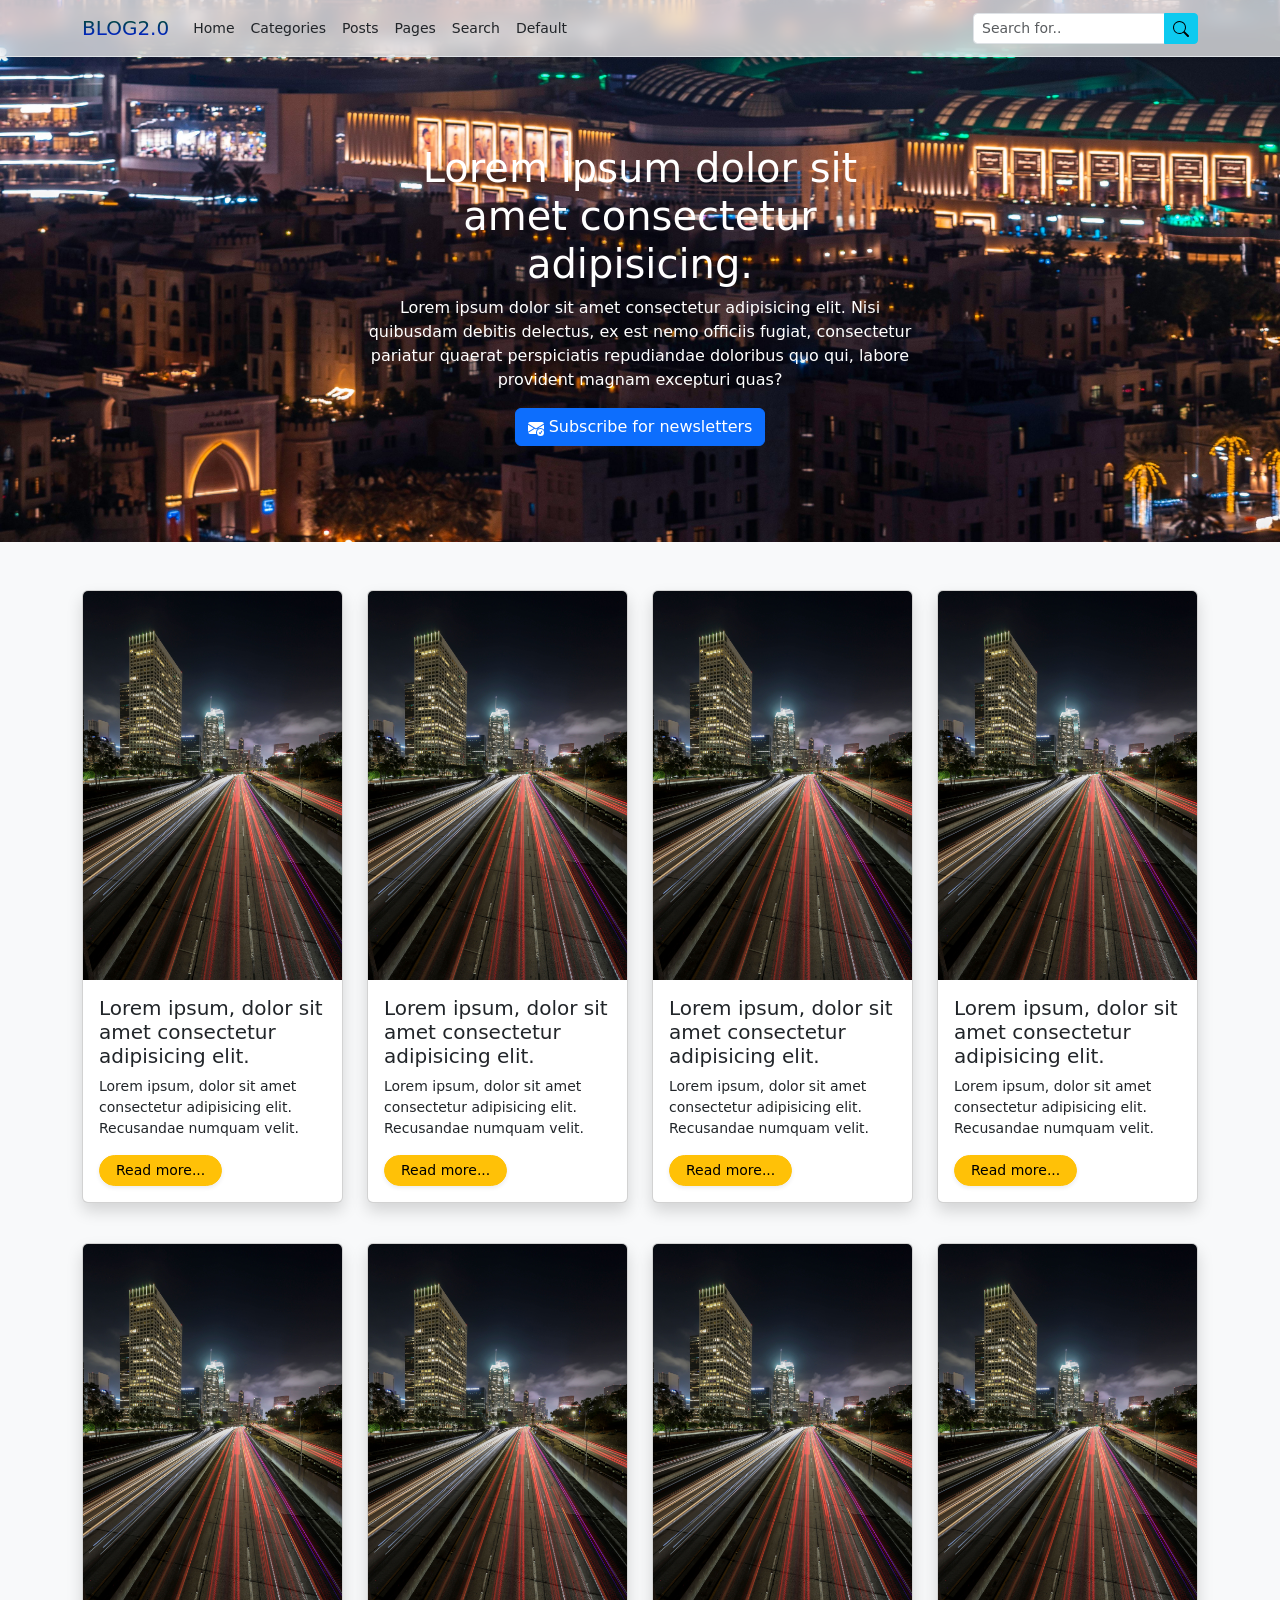
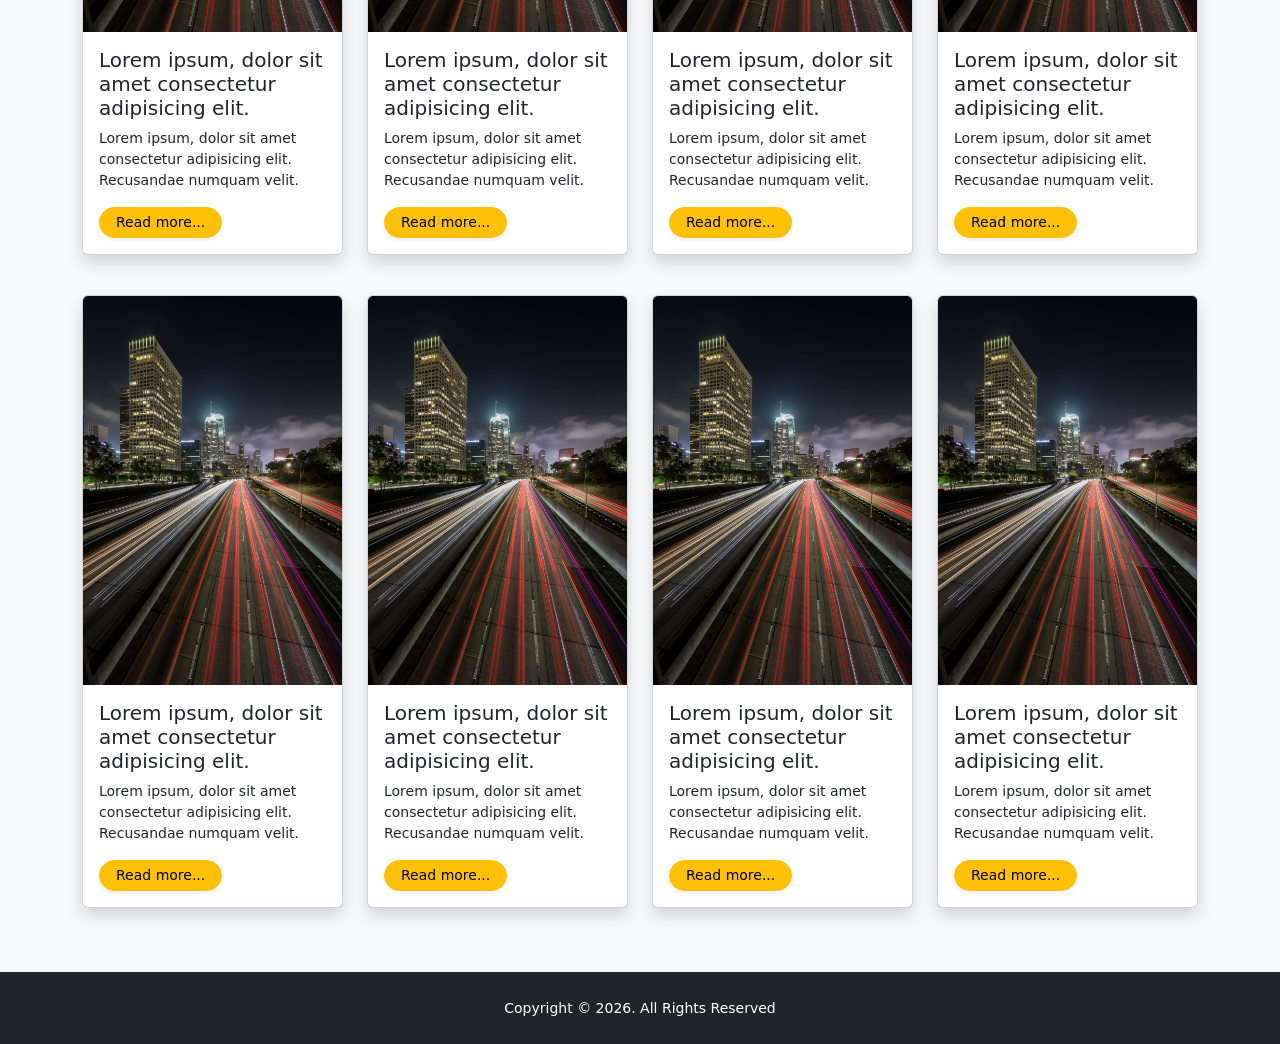
<file: index.html>
<!DOCTYPE html>
<html lang="en">
<head>
    <meta charset="UTF-8">
    <meta name="viewport" content="width=device-width, initial-scale=1.0">
    <title>Home Template</title>
<script src="https://cdn.jsdelivr.net/npm/bootstrap@5.3.8/dist/js/bootstrap.bundle.min.js"></script>
<link rel="stylesheet" href="https://cdn.jsdelivr.net/npm/bootstrap@5.3.8/dist/css/bootstrap.min.css">
<link rel="stylesheet" href="style.css">

</head>
<body class="bg-light">
   <!-- navbar -->
    <nav class="navbar navbar-expand-lg bg-white 
    small border-bottom shadow-sm fixed-top custom-nav" style="--bs-bg-opacity: .7;">
    <div class="container">
    <a href="index.html" class="navbar-brand">
    <span class="brand-style brand-gradient">
    BLOG2.0
    </span>
    </a>
    <button
    type="button"
    class="navbar-toggler"
    data-bs-toggle="collapse"
    data-bs-target="#blog-navbar"
    aria-controls="blog-navbar"
    aria-expanded="false"
    aria-label="toggle navigation">
    <span class="navbar-toggler-icon"></span>
    </button>
    <div class="collapse navbar-collapse" id="blog-navbar">
     <ul class="navbar-nav me-auto mb-2 mb-lg-0">
    <li class="nav-item">
    <a href="index.html" class="nav-link text-dark">Home</a>
    </li>
    <li class="nav-item">
    <a href="Default.html" class="nav-link text-dark">Categories</a>
    </li>
    <li class="nav-item">
    <a href="Posts.html" class="nav-link text-dark">Posts</a>
    </li>
    <li class="nav-item">
    <a href="Page.html" class="nav-link text-dark">Pages</a>
    </li>
    <li class="nav-item">
    <a href="Search.html" class="nav-link text-dark">Search</a>
    </li>
    <li class="nav-item">
    <a href="Default.html" class="nav-link text-dark">Default</a>
    </li>
     </ul>
     <form class="d-flex" role="search">
        <div class="input-group">
        <input type="search" class="form-control form-control-sm" placeholder="Search for..">
        <button type="submit" class="btn btn-sm btn-info">
            <svg xmlns="http://www.w3.org/2000/svg" width="16" height="16" fill="currentColor" class="bi bi-search" viewBox="0 0 16 16">
            <path d="M11.742 10.344a6.5 6.5 0 1 0-1.397 1.398h-.001q.044.06.098.115l3.85 3.85a1 1 0 0 0 1.415-1.414l-3.85-3.85a1 1 0 0 0-.115-.1zM12 6.5a5.5 5.5 0 1 1-11 0 5.5 5.5 0 0 1 11 0"/>
            </svg>
            </button>
        </div>
     </form>
    </div>
    </div>
    </nav>
   <!-- navbar -->

   <!-- Banner -->
    <section class="banner-holder pt-5">
    <div class="container">
    <div class="row justify-content-center">
    <div class="col-md-6">
    <div class="banner-content text-center text-white mt-5 mb-5 pt-5 pb-5">
    <h1>Lorem ipsum dolor sit amet consectetur adipisicing.</h1>
    <p>Lorem ipsum dolor sit amet consectetur adipisicing elit. Nisi quibusdam debitis delectus, ex est nemo officiis fugiat, consectetur pariatur quaerat perspiciatis repudiandae doloribus quo qui, labore provident magnam excepturi quas?</p>
    <a href="#" class="btn btn-primary" 
    data-bs-toggle="modal" data-bs-target="#subscribe-modal">
    <svg xmlns="http://www.w3.org/2000/svg" width="16" height="16" fill="currentColor" class="bi bi-envelope-check-fill" viewBox="0 0 16 16">
  <path d="M.05 3.555A2 2 0 0 1 2 2h12a2 2 0 0 1 1.95 1.555L8 8.414zM0 4.697v7.104l5.803-3.558zM6.761 8.83l-6.57 4.026A2 2 0 0 0 2 14h6.256A4.5 4.5 0 0 1 8 12.5a4.49 4.49 0 0 1 1.606-3.446l-.367-.225L8 9.586zM16 4.697v4.974A4.5 4.5 0 0 0 12.5 8a4.5 4.5 0 0 0-1.965.45l-.338-.207z"/>
  <path d="M16 12.5a3.5 3.5 0 1 1-7 0 3.5 3.5 0 0 1 7 0m-1.993-1.679a.5.5 0 0 0-.686.172l-1.17 1.95-.547-.547a.5.5 0 0 0-.708.708l.774.773a.75.75 0 0 0 1.174-.144l1.335-2.226a.5.5 0 0 0-.172-.686"/>
    </svg>
    Subscribe for newsletters
    </a>
    </div>
    </div>
    </div>
    </div>
    </section>
   <!-- Banner -->

        <!-- Home Post -->
    <section class="home-posts py-5">
        <div class="container">
        <div class="row g-4">
        <div class="col-md-3">
        <div class="card shadow sm mb-3">
        <img src="IMG/post-image.jpg" alt="" class="card-img-top">
        <div class="card-body">
        <h3 class="fs-5">
        Lorem ipsum, dolor sit amet consectetur adipisicing elit.
        </h3>
<p class="small fw-light">Lorem ipsum, dolor sit amet 
    consectetur adipisicing elit. Recusandae numquam velit.</p>
        <a href="#" class="btn btn-sm btn-warning rounded-pill shadow-sm px-3">
        Read more...
        </a>
        </div>
        </div>
        </div>
         <div class="col-md-3">
        <div class="card shadow sm mb-3">
        <img src="IMG/post-image.jpg" alt="" class="card-img-top">
        <div class="card-body">
        <h3 class="fs-5">
        Lorem ipsum, dolor sit amet consectetur adipisicing elit.
        </h3>
<p class="small fw-light">Lorem ipsum, dolor sit amet 
    consectetur adipisicing elit. Recusandae numquam velit.</p>
        <a href="#" class="btn btn-sm btn-warning rounded-pill shadow-sm px-3">
        Read more...
        </a>
        </div>
        </div>
        </div>

         <div class="col-md-3">
        <div class="card shadow sm mb-3">
        <img src="IMG/post-image.jpg" alt="" class="card-img-top">
        <div class="card-body">
        <h3 class="fs-5">
        Lorem ipsum, dolor sit amet consectetur adipisicing elit.
        </h3>
<p class="small fw-light">Lorem ipsum, dolor sit amet 
    consectetur adipisicing elit. Recusandae numquam velit.</p>
        <a href="#" class="btn btn-sm btn-warning rounded-pill shadow-sm px-3">
        Read more...
        </a>
        </div>
        </div>
        </div>

         <div class="col-md-3">
        <div class="card shadow sm mb-3">
        <img src="IMG/post-image.jpg" alt="" class="card-img-top">
        <div class="card-body">
        <h3 class="fs-5">
        Lorem ipsum, dolor sit amet consectetur adipisicing elit.
        </h3>
<p class="small fw-light">Lorem ipsum, dolor sit amet 
    consectetur adipisicing elit. Recusandae numquam velit.</p>
        <a href="#" class="btn btn-sm btn-warning rounded-pill shadow-sm px-3">
        Read more...
        </a>
        </div>
        </div>
        </div>

         <div class="col-md-3">
        <div class="card shadow sm mb-3">
        <img src="IMG/post-image.jpg" alt="" class="card-img-top">
        <div class="card-body">
        <h3 class="fs-5">
        Lorem ipsum, dolor sit amet consectetur adipisicing elit.
        </h3>
<p class="small fw-light">Lorem ipsum, dolor sit amet 
    consectetur adipisicing elit. Recusandae numquam velit.</p>
        <a href="#" class="btn btn-sm btn-warning rounded-pill shadow-sm px-3">
        Read more...
        </a>
        </div>
        </div>
        </div>

         <div class="col-md-3">
        <div class="card shadow sm mb-3">
        <img src="IMG/post-image.jpg" alt="" class="card-img-top">
        <div class="card-body">
        <h3 class="fs-5">
        Lorem ipsum, dolor sit amet consectetur adipisicing elit.
        </h3>
<p class="small fw-light">Lorem ipsum, dolor sit amet 
    consectetur adipisicing elit. Recusandae numquam velit.</p>
        <a href="#" class="btn btn-sm btn-warning rounded-pill shadow-sm px-3">
        Read more...
        </a>
        </div>
        </div>
        </div>

         <div class="col-md-3">
        <div class="card shadow sm mb-3">
        <img src="IMG/post-image.jpg" alt="" class="card-img-top">
        <div class="card-body">
        <h3 class="fs-5">
        Lorem ipsum, dolor sit amet consectetur adipisicing elit.
        </h3>
<p class="small fw-light">Lorem ipsum, dolor sit amet 
    consectetur adipisicing elit. Recusandae numquam velit.</p>
        <a href="#" class="btn btn-sm btn-warning rounded-pill shadow-sm px-3">
        Read more...
        </a>
        </div>
        </div>
        </div>

         <div class="col-md-3">
        <div class="card shadow sm mb-3">
        <img src="IMG/post-image.jpg" alt="" class="card-img-top">
        <div class="card-body">
        <h3 class="fs-5">
        Lorem ipsum, dolor sit amet consectetur adipisicing elit.
        </h3>
<p class="small fw-light">Lorem ipsum, dolor sit amet 
    consectetur adipisicing elit. Recusandae numquam velit.</p>
        <a href="#" class="btn btn-sm btn-warning rounded-pill shadow-sm px-3">
        Read more...
        </a>
        </div>
        </div>
        </div>

 <div class="col-md-3">
        <div class="card shadow sm mb-3">
        <img src="IMG/post-image.jpg" alt="" class="card-img-top">
        <div class="card-body">
        <h3 class="fs-5">
        Lorem ipsum, dolor sit amet consectetur adipisicing elit.
        </h3>
<p class="small fw-light">Lorem ipsum, dolor sit amet 
    consectetur adipisicing elit. Recusandae numquam velit.</p>
        <a href="#" class="btn btn-sm btn-warning rounded-pill shadow-sm px-3">
        Read more...
        </a>
        </div>
        </div>
        </div>

         <div class="col-md-3">
        <div class="card shadow sm mb-3">
        <img src="IMG/post-image.jpg" alt="" class="card-img-top">
        <div class="card-body">
        <h3 class="fs-5">
        Lorem ipsum, dolor sit amet consectetur adipisicing elit.
        </h3>
<p class="small fw-light">Lorem ipsum, dolor sit amet 
    consectetur adipisicing elit. Recusandae numquam velit.</p>
        <a href="#" class="btn btn-sm btn-warning rounded-pill shadow-sm px-3">
        Read more...
        </a>
        </div>
        </div>
        </div>

         <div class="col-md-3">
        <div class="card shadow sm mb-3">
        <img src="IMG/post-image.jpg" alt="" class="card-img-top">
        <div class="card-body">
        <h3 class="fs-5">
        Lorem ipsum, dolor sit amet consectetur adipisicing elit.
        </h3>
<p class="small fw-light">Lorem ipsum, dolor sit amet 
    consectetur adipisicing elit. Recusandae numquam velit.</p>
        <a href="#" class="btn btn-sm btn-warning rounded-pill shadow-sm px-3">
        Read more...
        </a>
        </div>
        </div>
        </div>

         <div class="col-md-3">
        <div class="card shadow sm mb-3">
        <img src="IMG/post-image.jpg" alt="" class="card-img-top">
        <div class="card-body">
        <h3 class="fs-5">
        Lorem ipsum, dolor sit amet consectetur adipisicing elit.
        </h3>
<p class="small fw-light">Lorem ipsum, dolor sit amet 
    consectetur adipisicing elit. Recusandae numquam velit.</p>
        <a href="#" class="btn btn-sm btn-warning rounded-pill shadow-sm px-3">
        Read more...
        </a>
        </div>
        </div>
        </div>

        </div>
        </div>
    </section>
        <!-- Home Post -->

    <!-- Blog Footer -->
    <footer class="main-footer text-bg-dark p-4 text-center">
    <p class="m-0"><small>Copyright &copy; 2026. All Rights Reserved</small></p>
    </footer>
    <!-- Blog Footer -->

   <!-- Subscribe  Modal-->
    <div class="modal fade" id="subscribe-modal" 
    data-bs-backdrop="static" 
    data-bs-keyboard="false" tabindex="-1" aria-hidden="true">
    <div class="modal-dialog modal-dialog-centered">
    <div class="modal-content">
    <div class="modal-header text-bg-primary">
    <h5 class="modal-title">Subscribe for newsletters</h5>
    <button class="btn-close btn-close-white"
    type="button"
    data-bs-dismiss="modal"
    aria-label="Close"></button>
    </div>
    <div class="modal-body">
    <form>
    <div class="row gx-2">
    <div class="col-md-6">
    <div class="mb-2">
    <input type="text" class="form-control form-control-sm" placeholder="First Name" required>
    </div>
    </div>

    <div class="col-md-6">
    <div class="mb-2">
    <input type="text" class="form-control form-control-sm" placeholder="Last Name" required>
    </div>
    </div>

    <div class="col-md-12">
    <div class="mb-2">
    <input type="email" class="form-control form-control-sm" placeholder="your email" required>
    </div>
    </div>

    <div class="col-md-12">
    <div class="d-grid">
    <button
    type="submit"
    class="btn btn-success btn-sm">
    <svg xmlns="http://www.w3.org/2000/svg" width="16" height="16" fill="currentColor" class="bi bi-envelope-check-fill" viewBox="0 0 16 16">
  <path d="M.05 3.555A2 2 0 0 1 2 2h12a2 2 0 0 1 1.95 1.555L8 8.414zM0 4.697v7.104l5.803-3.558zM6.761 8.83l-6.57 4.026A2 2 0 0 0 2 14h6.256A4.5 4.5 0 0 1 8 12.5a4.49 4.49 0 0 1 1.606-3.446l-.367-.225L8 9.586zM16 4.697v4.974A4.5 4.5 0 0 0 12.5 8a4.5 4.5 0 0 0-1.965.45l-.338-.207z"/>
  <path d="M16 12.5a3.5 3.5 0 1 1-7 0 3.5 3.5 0 0 1 7 0m-1.993-1.679a.5.5 0 0 0-.686.172l-1.17 1.95-.547-.547a.5.5 0 0 0-.708.708l.774.773a.75.75 0 0 0 1.174-.144l1.335-2.226a.5.5 0 0 0-.172-.686"/>
    </svg>
    Subscribe
    </button>
    </div>
    </div>

    </div>
    </form>
    </div>
    </div>
    </div>
    </div>
   <!-- Subscribe  Modal-->
</body>
</html>
</file>
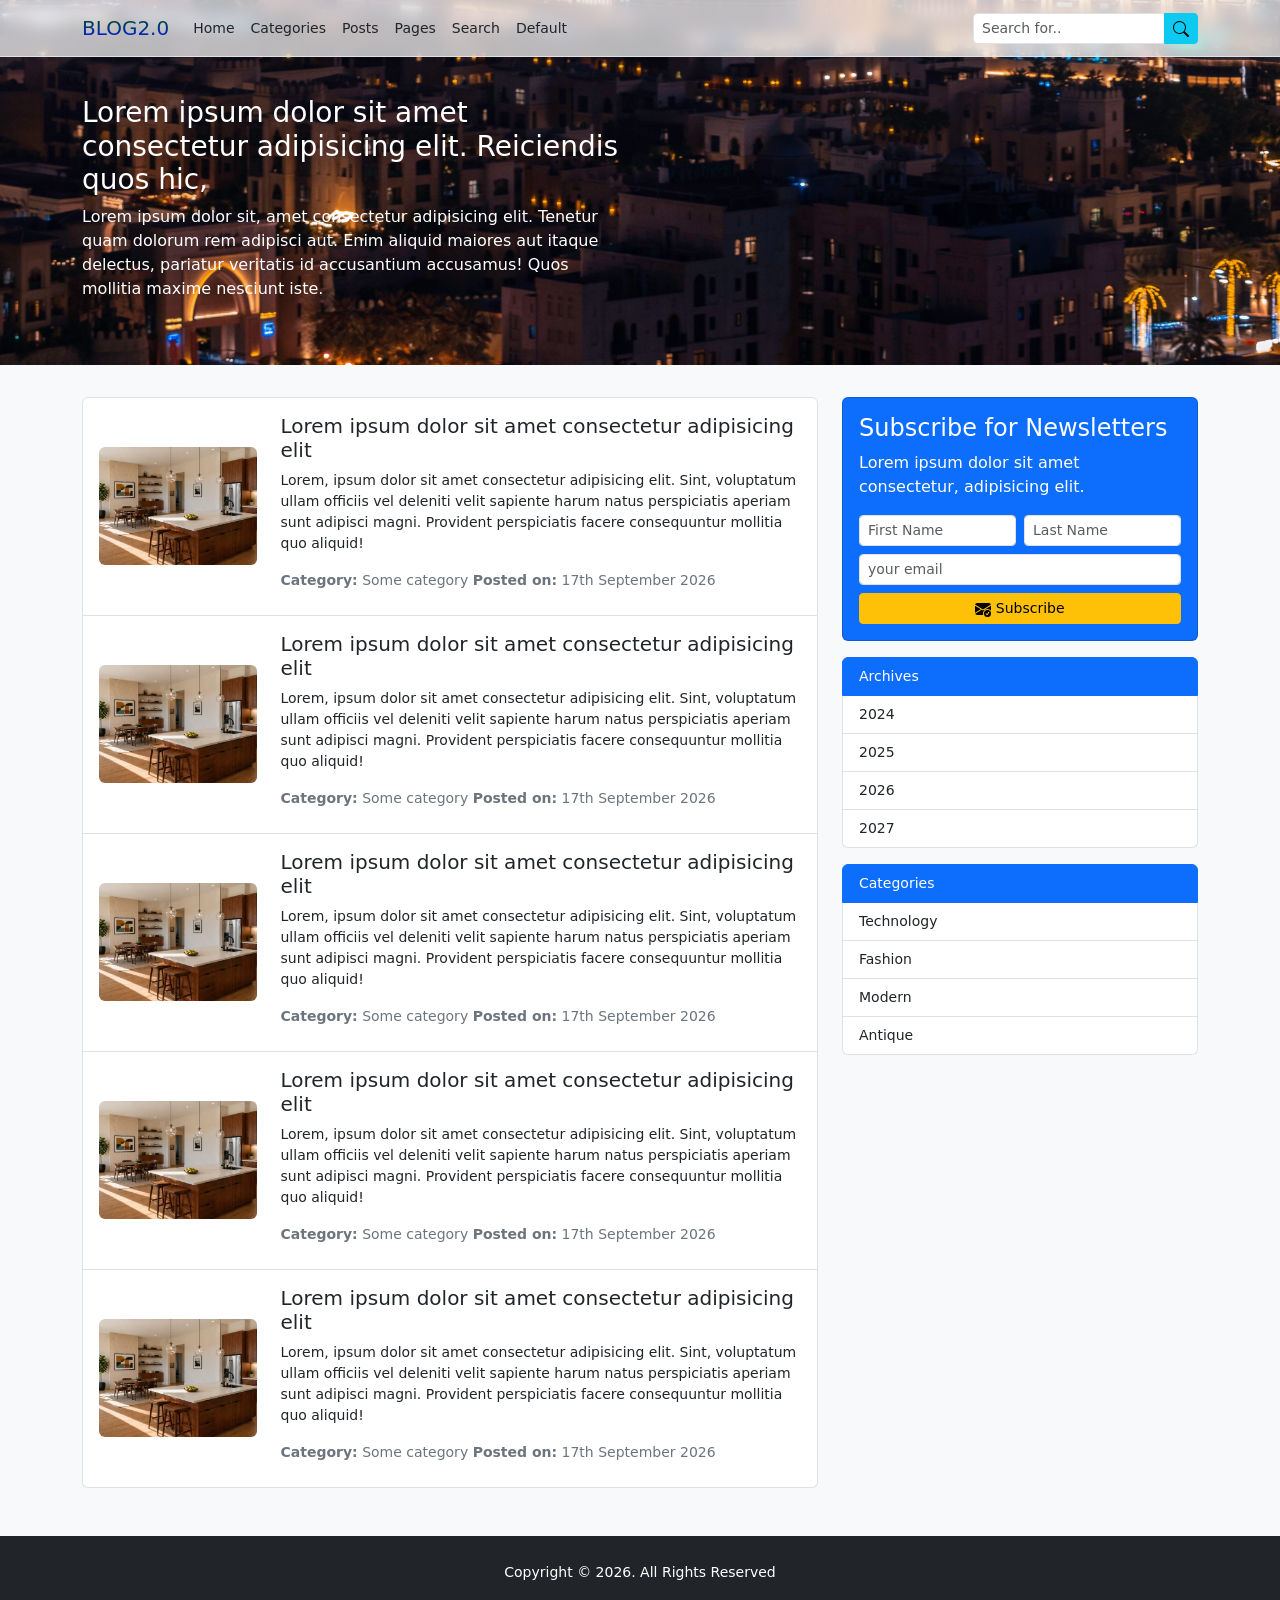
<file: Default.html>
<!DOCTYPE html>
<html lang="en">
<head>
    <meta charset="UTF-8">
    <meta name="viewport" content="width=device-width, initial-scale=1.0">
    <title>Home Template</title>
<script src="https://cdn.jsdelivr.net/npm/bootstrap@5.3.8/dist/js/bootstrap.bundle.min.js"></script>
<link rel="stylesheet" href="https://cdn.jsdelivr.net/npm/bootstrap@5.3.8/dist/css/bootstrap.min.css">
<link rel="stylesheet" href="style.css">

</head>
<body class="bg-light">
   <!-- navbar -->
    <nav class="navbar navbar-expand-lg bg-white 
    small border-bottom shadow-sm fixed-top custom-nav" style="--bs-bg-opacity: .7;">
    <div class="container">
    <a href="index.html" class="navbar-brand">
    <span class="brand-style brand-gradient">
    BLOG2.0
    </span>
    </a>
    <button
    type="button"
    class="navbar-toggler"
    data-bs-toggle="collapse"
    data-bs-target="#blog-navbar"
    aria-controls="blog-navbar"
    aria-expanded="false"
    aria-label="toggle navigation">
    <span class="navbar-toggler-icon"></span>
    </button>
    <div class="collapse navbar-collapse" id="blog-navbar">
     <ul class="navbar-nav me-auto mb-2 mb-lg-0">
    <li class="nav-item">
    <a href="index.html" class="nav-link text-dark">Home</a>
    </li>
    <li class="nav-item">
    <a href="Default.html" class="nav-link text-dark">Categories</a>
    </li>
    <li class="nav-item">
    <a href="Posts.html" class="nav-link text-dark">Posts</a>
    </li>
    <li class="nav-item">
    <a href="Page.html" class="nav-link text-dark">Pages</a>
    </li>
    <li class="nav-item">
    <a href="Search.html" class="nav-link text-dark">Search</a>
    </li>
    <li class="nav-item">
    <a href="Default.html" class="nav-link text-dark">Default</a>
    </li>
     </ul>
     <form class="d-flex" role="search">
        <div class="input-group">
        <input type="search" class="form-control form-control-sm" placeholder="Search for..">
        <button type="submit" class="btn btn-sm btn-info">
            <svg xmlns="http://www.w3.org/2000/svg" width="16" height="16" fill="currentColor" class="bi bi-search" viewBox="0 0 16 16">
            <path d="M11.742 10.344a6.5 6.5 0 1 0-1.397 1.398h-.001q.044.06.098.115l3.85 3.85a1 1 0 0 0 1.415-1.414l-3.85-3.85a1 1 0 0 0-.115-.1zM12 6.5a5.5 5.5 0 1 1-11 0 5.5 5.5 0 0 1 11 0"/>
            </svg>
            </button>
        </div>
     </form>
    </div>
    </div>
    </nav>
   <!-- navbar -->

  <!-- Page Header -->
    <header class="main-page-header py-5 mb-3">
    <div class="container">
    <div class="row">
    <div class="col-md-6">
    <div class="page-header-holder mt-5 text-white">
    <h1 class="fs-3">Lorem ipsum dolor sit amet consectetur adipisicing elit. Reiciendis quos hic,</h1>
    <p>Lorem ipsum dolor sit, amet consectetur adipisicing elit. Tenetur quam dolorum rem adipisci aut. Enim aliquid maiores aut itaque delectus, pariatur veritatis id accusantium accusamus! Quos mollitia maxime nesciunt iste.</p>
    </div>
    </div>
    </div>
    </div>
    </header>
   <!-- Page Header -->

   <!-- Post Loop -->
    <section class="post-loop py-3 mb-3">
    <div class="container">
    <div class="row">
    <div class="col-md-8">
    <div class="list-group mb-3">
    <a href="#" class="list-group-item list-group-item-action text-dark">
    <article class="row align-items-center">
    <div class="col-md-3">
    <img src="IMG/mid-century-sheet.webp" alt="" class="img-fluid rounded">
    </div>
    <div class="col-md-9">
    <h3 class="fs-5 mt-2">Lorem ipsum dolor sit amet consectetur adipisicing elit</h3>
    <p class="fw-light small">Lorem, ipsum dolor sit amet consectetur adipisicing elit. Sint, voluptatum ullam officiis vel deleniti velit sapiente harum natus perspiciatis aperiam sunt adipisci magni. Provident perspiciatis facere consequuntur mollitia quo aliquid!</p>
    <p class="text-secondary small">
    <strong>Category:</strong> Some category
    <strong>Posted on:</strong> 17th September 2026
    </p>
    </div>
    </article>
    </a>

    <a href="#" class="list-group-item list-group-item-action text-dark">
    <article class="row align-items-center">
    <div class="col-md-3">
    <img src="IMG/mid-century-sheet.webp" alt="" class="img-fluid rounded">
    </div>
    <div class="col-md-9">
    <h3 class="fs-5 mt-2">Lorem ipsum dolor sit amet consectetur adipisicing elit</h3>
    <p class="fw-light small">Lorem, ipsum dolor sit amet consectetur adipisicing elit. Sint, voluptatum ullam officiis vel deleniti velit sapiente harum natus perspiciatis aperiam sunt adipisci magni. Provident perspiciatis facere consequuntur mollitia quo aliquid!</p>
    <p class="text-secondary small">
    <strong>Category:</strong> Some category
    <strong>Posted on:</strong> 17th September 2026
    </p>
    </div>
    </article>
    </a>

    <a href="#" class="list-group-item list-group-item-action text-dark">
    <article class="row align-items-center">
    <div class="col-md-3">
    <img src="IMG/mid-century-sheet.webp" alt="" class="img-fluid rounded">
    </div>
    <div class="col-md-9">
    <h3 class="fs-5 mt-2">Lorem ipsum dolor sit amet consectetur adipisicing elit</h3>
    <p class="fw-light small">Lorem, ipsum dolor sit amet consectetur adipisicing elit. Sint, voluptatum ullam officiis vel deleniti velit sapiente harum natus perspiciatis aperiam sunt adipisci magni. Provident perspiciatis facere consequuntur mollitia quo aliquid!</p>
    <p class="text-secondary small">
    <strong>Category:</strong> Some category
    <strong>Posted on:</strong> 17th September 2026
    </p>
    </div>
    </article>
    </a>

    <a href="#" class="list-group-item list-group-item-action text-dark">
    <article class="row align-items-center">
    <div class="col-md-3">
    <img src="IMG/mid-century-sheet.webp" alt="" class="img-fluid rounded">
    </div>
    <div class="col-md-9">
    <h3 class="fs-5 mt-2">Lorem ipsum dolor sit amet consectetur adipisicing elit</h3>
    <p class="fw-light small">Lorem, ipsum dolor sit amet consectetur adipisicing elit. Sint, voluptatum ullam officiis vel deleniti velit sapiente harum natus perspiciatis aperiam sunt adipisci magni. Provident perspiciatis facere consequuntur mollitia quo aliquid!</p>
    <p class="text-secondary small">
    <strong>Category:</strong> Some category
    <strong>Posted on:</strong> 17th September 2026
    </p>
    </div>
    </article>
    </a>

    <a href="#" class="list-group-item list-group-item-action text-dark">
    <article class="row align-items-center">
    <div class="col-md-3">
    <img src="IMG/mid-century-sheet.webp" alt="" class="img-fluid rounded">
    </div>
    <div class="col-md-9">
    <h3 class="fs-5 mt-2">Lorem ipsum dolor sit amet consectetur adipisicing elit</h3>
    <p class="fw-light small">Lorem, ipsum dolor sit amet consectetur adipisicing elit. Sint, voluptatum ullam officiis vel deleniti velit sapiente harum natus perspiciatis aperiam sunt adipisci magni. Provident perspiciatis facere consequuntur mollitia quo aliquid!</p>
    <p class="text-secondary small">
    <strong>Category:</strong> Some category
    <strong>Posted on:</strong> 17th September 2026
    </p>
    </div>
    </article>
    </a>

    </div>
    </div>
    <div class="col-md-4">
    <div class="card text-bg-primary mb-3">
    <div class="card-body">
    <h3 class="fs-4">Subscribe for Newsletters</h3>
    <p>Lorem ipsum dolor sit amet consectetur, adipisicing elit.</p>
    <form>
    <div class="row gx-2">
    <div class="col-md-6">
    <div class="mb-2">
    <input type="text" class="form-control form-control-sm" placeholder="First Name" required>
    </div>
    </div>

    <div class="col-md-6">
    <div class="mb-2">
    <input type="text" class="form-control form-control-sm" placeholder="Last Name" required>
    </div>
    </div>

    <div class="col-md-12">
    <div class="mb-2">
    <input type="email" class="form-control form-control-sm" placeholder="your email" required>
    </div>
    </div>

    <div class="col-md-12">
    <div class="d-grid">
    <button
    type="submit"
    class="btn btn-warning btn-sm">
    <svg xmlns="http://www.w3.org/2000/svg" width="16" height="16" fill="currentColor" class="bi bi-envelope-check-fill" viewBox="0 0 16 16">
  <path d="M.05 3.555A2 2 0 0 1 2 2h12a2 2 0 0 1 1.95 1.555L8 8.414zM0 4.697v7.104l5.803-3.558zM6.761 8.83l-6.57 4.026A2 2 0 0 0 2 14h6.256A4.5 4.5 0 0 1 8 12.5a4.49 4.49 0 0 1 1.606-3.446l-.367-.225L8 9.586zM16 4.697v4.974A4.5 4.5 0 0 0 12.5 8a4.5 4.5 0 0 0-1.965.45l-.338-.207z"/>
  <path d="M16 12.5a3.5 3.5 0 1 1-7 0 3.5 3.5 0 0 1 7 0m-1.993-1.679a.5.5 0 0 0-.686.172l-1.17 1.95-.547-.547a.5.5 0 0 0-.708.708l.774.773a.75.75 0 0 0 1.174-.144l1.335-2.226a.5.5 0 0 0-.172-.686"/>
    </svg>
    Subscribe
    </button>
    </div>
    </div>

    </div>
    </form>
    </div>
    </div>
    <ul class="list-group small mb-3 small">
    <li class="list-group-item active">Archives</li>
    <li class="list-group-item list-group-item-action">
    <a href="#" class="text-decoration-none text-dark">2024</a>
    </li>

    <li class="list-group-item list-group-item-action">
    <a href="#" class="text-decoration-none text-dark">2025</a>
    </li>

    <li class="list-group-item list-group-item-action">
    <a href="#" class="text-decoration-none text-dark">2026</a>
    </li>

    <li class="list-group-item list-group-item-action">
    <a href="#" class="text-decoration-none text-dark">2027</a>
    </li>

    </ul>

    <ul class="list-group small mb-3 small">
    <li class="list-group-item active">Categories</li>
    <li class="list-group-item list-group-item-action">
    <a href="#" class="text-decoration-none text-dark">Technology</a>
    </li>

    <li class="list-group-item list-group-item-action">
    <a href="#" class="text-decoration-none text-dark">Fashion</a>
    </li>

    <li class="list-group-item list-group-item-action">
    <a href="#" class="text-decoration-none text-dark">Modern</a>
    </li>

    <li class="list-group-item list-group-item-action">
    <a href="#" class="text-decoration-none text-dark">Antique</a>
    </li>

    </ul>

    </div>
    </div>
    </div>
    </section>
   <!-- Post Loop -->
      
    <!-- Blog Footer -->
    <footer class="main-footer text-bg-dark p-4 text-center">
    <p class="m-0"><small>Copyright &copy; 2026. All Rights Reserved</small></p>
    </footer>
    <!-- Blog Footer -->
  </body>
</html>
</file>
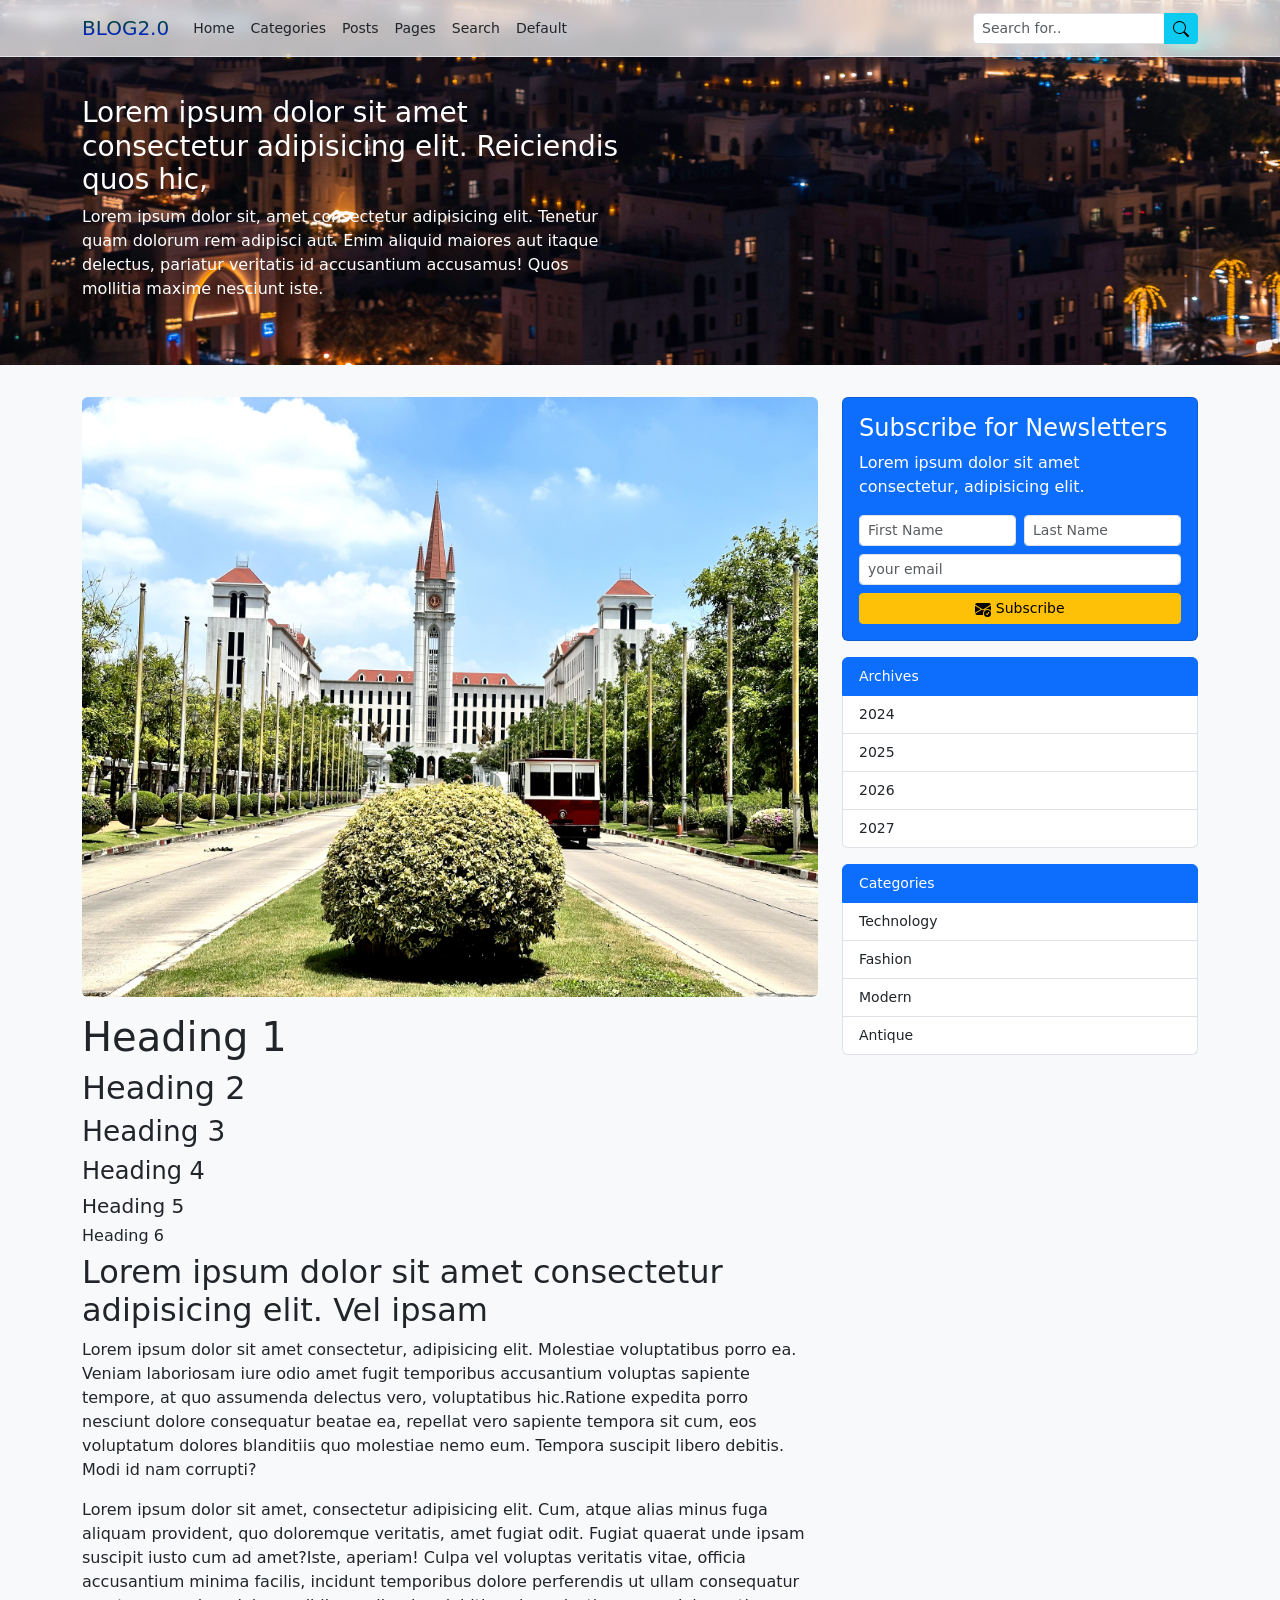
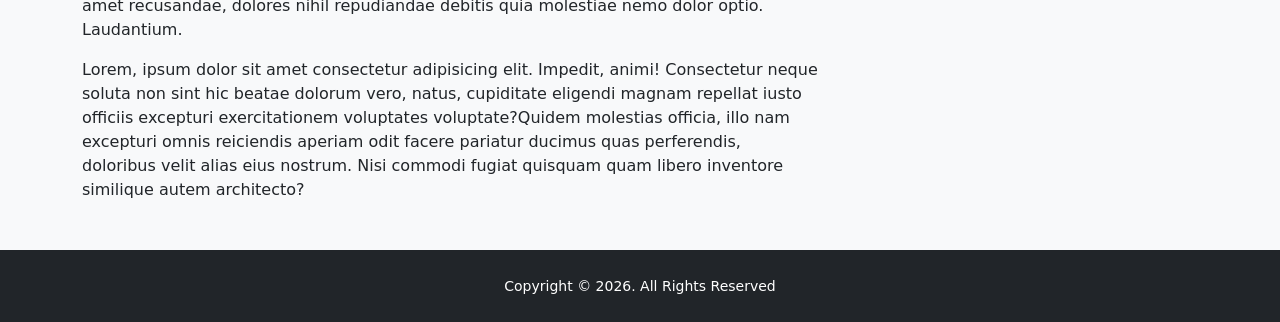
<file: Page.html>
<!DOCTYPE html>
<html lang="en">
<head>
    <meta charset="UTF-8">
    <meta name="viewport" content="width=device-width, initial-scale=1.0">
    <title>Home Template</title>
<script src="https://cdn.jsdelivr.net/npm/bootstrap@5.3.8/dist/js/bootstrap.bundle.min.js"></script>
<link rel="stylesheet" href="https://cdn.jsdelivr.net/npm/bootstrap@5.3.8/dist/css/bootstrap.min.css">
<link rel="stylesheet" href="style.css">

</head>
<body class="bg-light">
   <!-- navbar -->
    <nav class="navbar navbar-expand-lg bg-white 
    small border-bottom shadow-sm fixed-top custom-nav" style="--bs-bg-opacity: .7;">
    <div class="container">
    <a href="index.html" class="navbar-brand">
    <span class="brand-style brand-gradient">
    BLOG2.0
    </span>
    </a>
    <button
    type="button"
    class="navbar-toggler"
    data-bs-toggle="collapse"
    data-bs-target="#blog-navbar"
    aria-controls="blog-navbar"
    aria-expanded="false"
    aria-label="toggle navigation">
    <span class="navbar-toggler-icon"></span>
    </button>
    <div class="collapse navbar-collapse" id="blog-navbar">
     <ul class="navbar-nav me-auto mb-2 mb-lg-0">
    <li class="nav-item">
    <a href="index.html" class="nav-link text-dark">Home</a>
    </li>
    <li class="nav-item">
    <a href="Default.html" class="nav-link text-dark">Categories</a>
    </li>
    <li class="nav-item">
    <a href="Posts.html" class="nav-link text-dark">Posts</a>
    </li>
    <li class="nav-item">
    <a href="Page.html" class="nav-link text-dark">Pages</a>
    </li>
    <li class="nav-item">
    <a href="Search.html" class="nav-link text-dark">Search</a>
    </li>
    <li class="nav-item">
    <a href="Default.html" class="nav-link text-dark">Default</a>
    </li>
     </ul>
     <form class="d-flex" role="search">
        <div class="input-group">
        <input type="search" class="form-control form-control-sm" placeholder="Search for..">
        <button type="submit" class="btn btn-sm btn-info">
            <svg xmlns="http://www.w3.org/2000/svg" width="16" height="16" fill="currentColor" class="bi bi-search" viewBox="0 0 16 16">
            <path d="M11.742 10.344a6.5 6.5 0 1 0-1.397 1.398h-.001q.044.06.098.115l3.85 3.85a1 1 0 0 0 1.415-1.414l-3.85-3.85a1 1 0 0 0-.115-.1zM12 6.5a5.5 5.5 0 1 1-11 0 5.5 5.5 0 0 1 11 0"/>
            </svg>
            </button>
        </div>
     </form>
    </div>
    </div>
    </nav>
   <!-- navbar -->

  <!-- Page Header -->
    <header class="main-page-header py-5 mb-3">
    <div class="container">
    <div class="row">
    <div class="col-md-6">
    <div class="page-header-holder mt-5 text-white">
    <h1 class="fs-3">Lorem ipsum dolor sit amet consectetur adipisicing elit. Reiciendis quos hic,</h1>
    <p>Lorem ipsum dolor sit, amet consectetur adipisicing elit. Tenetur quam dolorum rem adipisci aut. Enim aliquid maiores aut itaque delectus, pariatur veritatis id accusantium accusamus! Quos mollitia maxime nesciunt iste.</p>
    </div>
    </div>
    </div>
    </div>
    </header>
   <!-- Page Header -->

   <!-- Post Loop -->
    <section class="post-loop py-3 mb-3">
    <div class="container">
    <div class="row">
    <div class="col-md-8">
    <div class="content-holder">
    <img src="IMG/pexels-2163854014-39270731.jpg" alt="" 
    class="rounded img-fluid mb-3" style="width: 1200px; height: 600px;">
    <div class="post-content mb-3">
    <h1>Heading 1</h1>
    <h2>Heading 2</h2>
    <h3>Heading 3</h3>
    <h4>Heading 4</h4>
    <h5>Heading 5</h5>
    <h6>Heading 6</h6>

    <h2>Lorem ipsum dolor sit amet consectetur adipisicing elit. Vel ipsam </h2>
    <p><span>Lorem ipsum dolor sit amet consectetur, adipisicing elit. Molestiae voluptatibus porro ea. Veniam laboriosam iure odio amet fugit temporibus accusantium voluptas sapiente tempore, at quo assumenda delectus vero, voluptatibus hic.</span><span>Ratione expedita porro nesciunt dolore consequatur beatae ea, repellat vero sapiente tempora sit cum, eos voluptatum dolores blanditiis quo molestiae nemo eum. Tempora suscipit libero debitis. Modi id nam corrupti?</span></p>
    <p><span>Lorem ipsum dolor sit amet, consectetur adipisicing elit. Cum, atque alias minus fuga aliquam provident, quo doloremque veritatis, amet fugiat odit. Fugiat quaerat unde ipsam suscipit iusto cum ad amet?</span><span>Iste, aperiam! Culpa vel voluptas veritatis vitae, officia accusantium minima facilis, incidunt temporibus dolore perferendis ut ullam consequatur amet recusandae, dolores nihil repudiandae debitis quia molestiae nemo dolor optio. Laudantium.</span></p>
    <p><span>Lorem, ipsum dolor sit amet consectetur adipisicing elit. Impedit, animi! Consectetur neque soluta non sint hic beatae dolorum vero, natus, cupiditate eligendi magnam repellat iusto officiis excepturi exercitationem voluptates voluptate?</span><span>Quidem molestias officia, illo nam excepturi omnis reiciendis aperiam odit facere pariatur ducimus quas perferendis, doloribus velit alias eius nostrum. Nisi commodi fugiat quisquam quam libero inventore similique autem architecto?</span></p>
    </div>
    </div>
    </div>
    <div class="col-md-4">
    <div class="card text-bg-primary mb-3">
    <div class="card-body">
    <h3 class="fs-4">Subscribe for Newsletters</h3>
    <p>Lorem ipsum dolor sit amet consectetur, adipisicing elit.</p>
    <form>
    <div class="row gx-2">
    <div class="col-md-6">
    <div class="mb-2">
    <input type="text" class="form-control form-control-sm" placeholder="First Name" required>
    </div>
    </div>

    <div class="col-md-6">
    <div class="mb-2">
    <input type="text" class="form-control form-control-sm" placeholder="Last Name" required>
    </div>
    </div>

    <div class="col-md-12">
    <div class="mb-2">
    <input type="email" class="form-control form-control-sm" placeholder="your email" required>
    </div>
    </div>

    <div class="col-md-12">
    <div class="d-grid">
    <button
    type="submit"
    class="btn btn-warning btn-sm">
    <svg xmlns="http://www.w3.org/2000/svg" width="16" height="16" fill="currentColor" class="bi bi-envelope-check-fill" viewBox="0 0 16 16">
  <path d="M.05 3.555A2 2 0 0 1 2 2h12a2 2 0 0 1 1.95 1.555L8 8.414zM0 4.697v7.104l5.803-3.558zM6.761 8.83l-6.57 4.026A2 2 0 0 0 2 14h6.256A4.5 4.5 0 0 1 8 12.5a4.49 4.49 0 0 1 1.606-3.446l-.367-.225L8 9.586zM16 4.697v4.974A4.5 4.5 0 0 0 12.5 8a4.5 4.5 0 0 0-1.965.45l-.338-.207z"/>
  <path d="M16 12.5a3.5 3.5 0 1 1-7 0 3.5 3.5 0 0 1 7 0m-1.993-1.679a.5.5 0 0 0-.686.172l-1.17 1.95-.547-.547a.5.5 0 0 0-.708.708l.774.773a.75.75 0 0 0 1.174-.144l1.335-2.226a.5.5 0 0 0-.172-.686"/>
    </svg>
    Subscribe
    </button>
    </div>
    </div>

    </div>
    </form>
    </div>
    </div>
    <ul class="list-group small mb-3 small">
    <li class="list-group-item active">Archives</li>
    <li class="list-group-item list-group-item-action">
    <a href="#" class="text-decoration-none text-dark">2024</a>
    </li>

    <li class="list-group-item list-group-item-action">
    <a href="#" class="text-decoration-none text-dark">2025</a>
    </li>

    <li class="list-group-item list-group-item-action">
    <a href="#" class="text-decoration-none text-dark">2026</a>
    </li>

    <li class="list-group-item list-group-item-action">
    <a href="#" class="text-decoration-none text-dark">2027</a>
    </li>

    </ul>

    <ul class="list-group small mb-3 small">
    <li class="list-group-item active">Categories</li>
    <li class="list-group-item list-group-item-action">
    <a href="#" class="text-decoration-none text-dark">Technology</a>
    </li>

    <li class="list-group-item list-group-item-action">
    <a href="#" class="text-decoration-none text-dark">Fashion</a>
    </li>

    <li class="list-group-item list-group-item-action">
    <a href="#" class="text-decoration-none text-dark">Modern</a>
    </li>

    <li class="list-group-item list-group-item-action">
    <a href="#" class="text-decoration-none text-dark">Antique</a>
    </li>

    </ul>

    </div>
    </div>
    </div>
    </section>
   <!-- Post Loop -->
      
    <!-- Blog Footer -->
    <footer class="main-footer text-bg-dark p-4 text-center">
    <p class="m-0"><small>Copyright &copy; 2026. All Rights Reserved</small></p>
    </footer>
    <!-- Blog Footer -->
  </body>
</html>
</file>
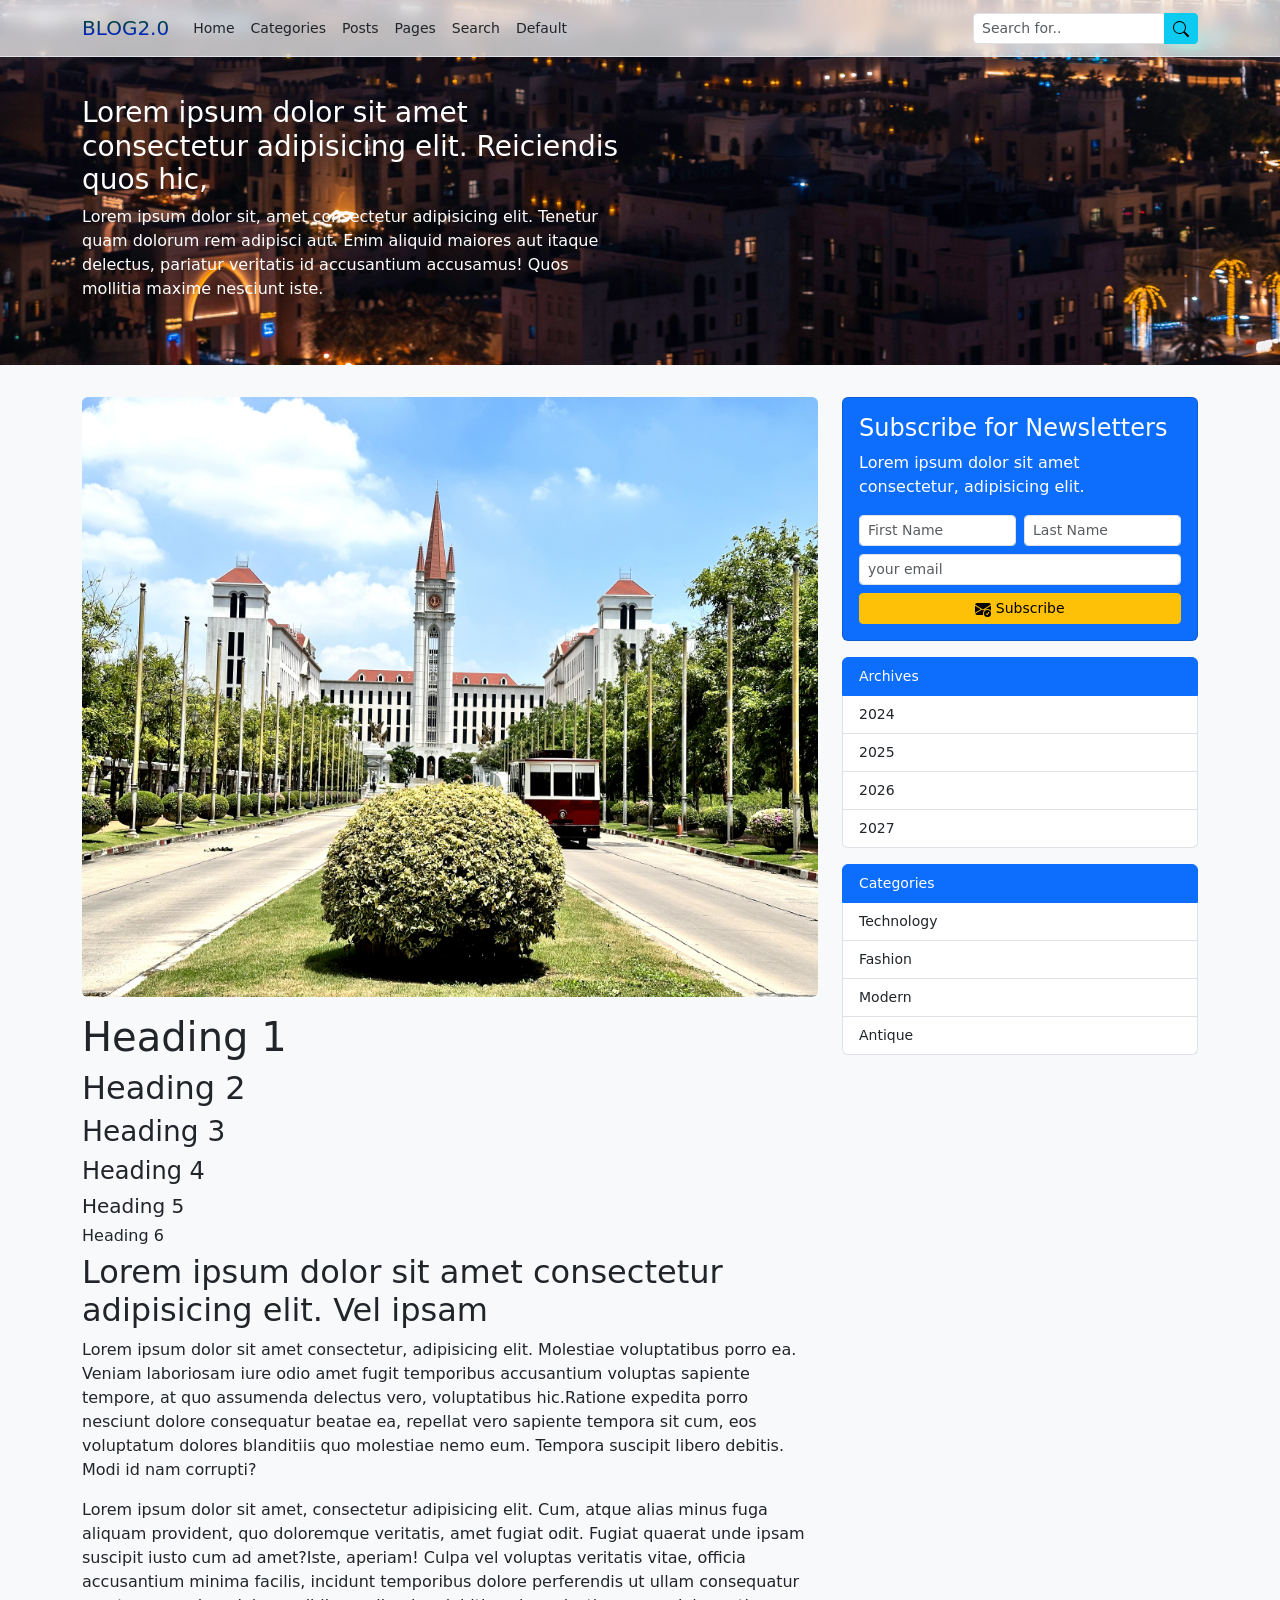
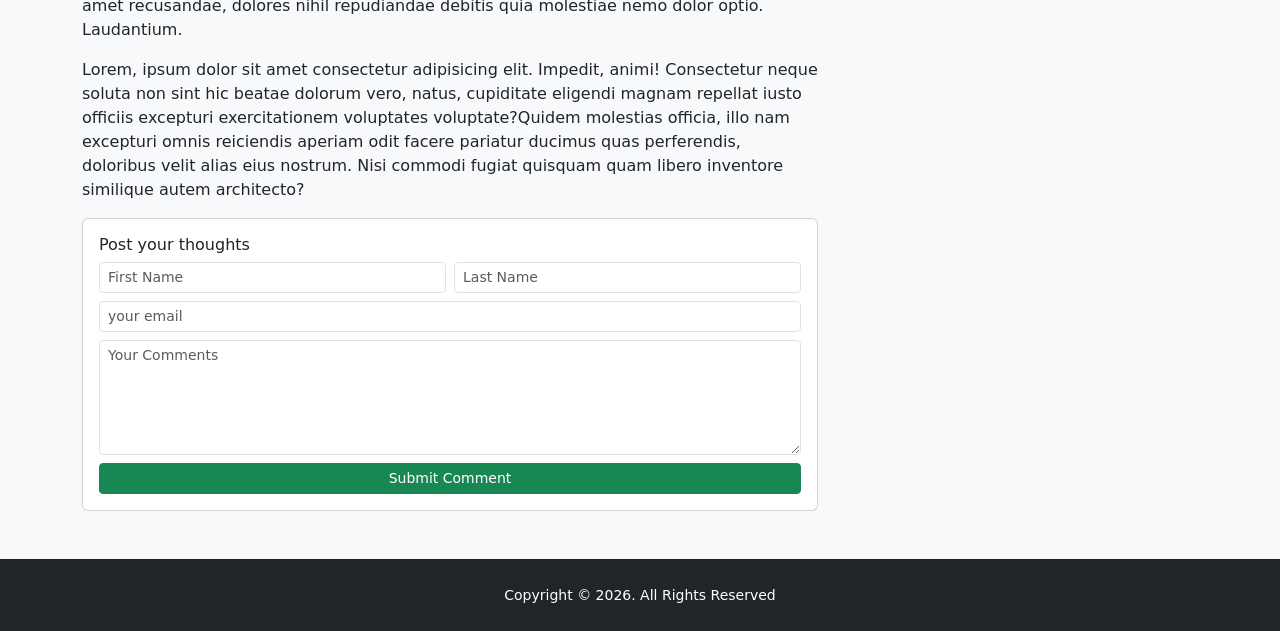
<file: Posts.html>
<!DOCTYPE html>
<html lang="en">
<head>
    <meta charset="UTF-8">
    <meta name="viewport" content="width=device-width, initial-scale=1.0">
    <title>Home Template</title>
<script src="https://cdn.jsdelivr.net/npm/bootstrap@5.3.8/dist/js/bootstrap.bundle.min.js"></script>
<link rel="stylesheet" href="https://cdn.jsdelivr.net/npm/bootstrap@5.3.8/dist/css/bootstrap.min.css">
<link rel="stylesheet" href="style.css">

</head>
<body class="bg-light">
   <!-- navbar -->
    <nav class="navbar navbar-expand-lg bg-white 
    small border-bottom shadow-sm fixed-top custom-nav" style="--bs-bg-opacity: .7;">
    <div class="container">
    <a href="index.html" class="navbar-brand">
    <span class="brand-style brand-gradient">
    BLOG2.0
    </span>
    </a>
    <button
    type="button"
    class="navbar-toggler"
    data-bs-toggle="collapse"
    data-bs-target="#blog-navbar"
    aria-controls="blog-navbar"
    aria-expanded="false"
    aria-label="toggle navigation">
    <span class="navbar-toggler-icon"></span>
    </button>
    <div class="collapse navbar-collapse" id="blog-navbar">
     <ul class="navbar-nav me-auto mb-2 mb-lg-0">
    <li class="nav-item">
    <a href="index.html" class="nav-link text-dark">Home</a>
    </li>
    <li class="nav-item">
    <a href="Default.html" class="nav-link text-dark">Categories</a>
    </li>
    <li class="nav-item">
    <a href="Posts.html" class="nav-link text-dark">Posts</a>
    </li>
    <li class="nav-item">
    <a href="Page.html" class="nav-link text-dark">Pages</a>
    </li>
    <li class="nav-item">
    <a href="Search.html" class="nav-link text-dark">Search</a>
    </li>
    <li class="nav-item">
    <a href="Default.html" class="nav-link text-dark">Default</a>
    </li>
     </ul>
     <form class="d-flex" role="search">
        <div class="input-group">
        <input type="search" class="form-control form-control-sm" placeholder="Search for..">
        <button type="submit" class="btn btn-sm btn-info">
            <svg xmlns="http://www.w3.org/2000/svg" width="16" height="16" fill="currentColor" class="bi bi-search" viewBox="0 0 16 16">
            <path d="M11.742 10.344a6.5 6.5 0 1 0-1.397 1.398h-.001q.044.06.098.115l3.85 3.85a1 1 0 0 0 1.415-1.414l-3.85-3.85a1 1 0 0 0-.115-.1zM12 6.5a5.5 5.5 0 1 1-11 0 5.5 5.5 0 0 1 11 0"/>
            </svg>
            </button>
        </div>
     </form>
    </div>
    </div>
    </nav>
   <!-- navbar -->

  <!-- Page Header -->
    <header class="main-page-header py-5 mb-3">
    <div class="container">
    <div class="row">
    <div class="col-md-6">
    <div class="page-header-holder mt-5 text-white">
    <h1 class="fs-3">Lorem ipsum dolor sit amet consectetur adipisicing elit. Reiciendis quos hic,</h1>
    <p>Lorem ipsum dolor sit, amet consectetur adipisicing elit. Tenetur quam dolorum rem adipisci aut. Enim aliquid maiores aut itaque delectus, pariatur veritatis id accusantium accusamus! Quos mollitia maxime nesciunt iste.</p>
    </div>
    </div>
    </div>
    </div>
    </header>
   <!-- Page Header -->

   <!-- Post Loop -->
    <section class="post-loop py-3 mb-3">
    <div class="container">
    <div class="row">
    <div class="col-md-8">
    <div class="content-holder">
    <img src="IMG/pexels-2163854014-39270731.jpg" alt="" 
    class="rounded img-fluid mb-3" style="width: 1200px; height: 600px;">
    <div class="post-content mb-3">
    <h1>Heading 1</h1>
    <h2>Heading 2</h2>
    <h3>Heading 3</h3>
    <h4>Heading 4</h4>
    <h5>Heading 5</h5>
    <h6>Heading 6</h6>

    <h2>Lorem ipsum dolor sit amet consectetur adipisicing elit. Vel ipsam </h2>
    <p><span>Lorem ipsum dolor sit amet consectetur, adipisicing elit. Molestiae voluptatibus porro ea. Veniam laboriosam iure odio amet fugit temporibus accusantium voluptas sapiente tempore, at quo assumenda delectus vero, voluptatibus hic.</span><span>Ratione expedita porro nesciunt dolore consequatur beatae ea, repellat vero sapiente tempora sit cum, eos voluptatum dolores blanditiis quo molestiae nemo eum. Tempora suscipit libero debitis. Modi id nam corrupti?</span></p>
    <p><span>Lorem ipsum dolor sit amet, consectetur adipisicing elit. Cum, atque alias minus fuga aliquam provident, quo doloremque veritatis, amet fugiat odit. Fugiat quaerat unde ipsam suscipit iusto cum ad amet?</span><span>Iste, aperiam! Culpa vel voluptas veritatis vitae, officia accusantium minima facilis, incidunt temporibus dolore perferendis ut ullam consequatur amet recusandae, dolores nihil repudiandae debitis quia molestiae nemo dolor optio. Laudantium.</span></p>
    <p><span>Lorem, ipsum dolor sit amet consectetur adipisicing elit. Impedit, animi! Consectetur neque soluta non sint hic beatae dolorum vero, natus, cupiditate eligendi magnam repellat iusto officiis excepturi exercitationem voluptates voluptate?</span><span>Quidem molestias officia, illo nam excepturi omnis reiciendis aperiam odit facere pariatur ducimus quas perferendis, doloribus velit alias eius nostrum. Nisi commodi fugiat quisquam quam libero inventore similique autem architecto?</span></p>
    </div>
    <div class="comment-form mb-3">
      <div class="card">
      <div class="card-body">
      <h3 class="fs-6">Post your thoughts</h3>
      <form>
      <div class="row gx-2">
      <div class="col-md-6">
    <div class="mb-2">
    <input type="text" class="form-control form-control-sm" placeholder="First Name" required>
    </div>
    </div>

    <div class="col-md-6">
    <div class="mb-2">
    <input type="text" class="form-control form-control-sm" placeholder="Last Name" required>
    </div>
    </div>

    <div class="col-md-12">
    <div class="mb-2">
    <input type="email" class="form-control form-control-sm" placeholder="your email" required>
    </div>
    </div>

    <div class="col-md-12">
    <div class="mb-2">
    <textarea rows="5" class="form-control form-control-sm" placeholder="Your Comments"></textarea>
    </div>
    </div>

    <div class="col-md-12">
    <div class="d-grid">
    <button
    type="submit"
    class="btn btn-sm btn-success">Submit Comment</button>
    </div>
    </div>

      </div>
      </form>
      </div>
      </div>
    </div>
  </div>
    </div>
    <div class="col-md-4">
    <div class="card text-bg-primary mb-3">
    <div class="card-body">
    <h3 class="fs-4">Subscribe for Newsletters</h3>
    <p>Lorem ipsum dolor sit amet consectetur, adipisicing elit.</p>
    <form>
    <div class="row gx-2">
    <div class="col-md-6">
    <div class="mb-2">
    <input type="text" class="form-control form-control-sm" placeholder="First Name" required>
    </div>
    </div>

    <div class="col-md-6">
    <div class="mb-2">
    <input type="text" class="form-control form-control-sm" placeholder="Last Name" required>
    </div>
    </div>

    <div class="col-md-12">
    <div class="mb-2">
    <input type="email" class="form-control form-control-sm" placeholder="your email" required>
    </div>
    </div>

    <div class="col-md-12">
    <div class="d-grid">
    <button
    type="submit"
    class="btn btn-warning btn-sm">
    <svg xmlns="http://www.w3.org/2000/svg" width="16" height="16" fill="currentColor" class="bi bi-envelope-check-fill" viewBox="0 0 16 16">
  <path d="M.05 3.555A2 2 0 0 1 2 2h12a2 2 0 0 1 1.95 1.555L8 8.414zM0 4.697v7.104l5.803-3.558zM6.761 8.83l-6.57 4.026A2 2 0 0 0 2 14h6.256A4.5 4.5 0 0 1 8 12.5a4.49 4.49 0 0 1 1.606-3.446l-.367-.225L8 9.586zM16 4.697v4.974A4.5 4.5 0 0 0 12.5 8a4.5 4.5 0 0 0-1.965.45l-.338-.207z"/>
  <path d="M16 12.5a3.5 3.5 0 1 1-7 0 3.5 3.5 0 0 1 7 0m-1.993-1.679a.5.5 0 0 0-.686.172l-1.17 1.95-.547-.547a.5.5 0 0 0-.708.708l.774.773a.75.75 0 0 0 1.174-.144l1.335-2.226a.5.5 0 0 0-.172-.686"/>
    </svg>
    Subscribe
    </button>
    </div>
    </div>

    </div>
    </form>
    </div>
    </div>
    <ul class="list-group small mb-3 small">
    <li class="list-group-item active">Archives</li>
    <li class="list-group-item list-group-item-action">
    <a href="#" class="text-decoration-none text-dark">2024</a>
    </li>

    <li class="list-group-item list-group-item-action">
    <a href="#" class="text-decoration-none text-dark">2025</a>
    </li>

    <li class="list-group-item list-group-item-action">
    <a href="#" class="text-decoration-none text-dark">2026</a>
    </li>

    <li class="list-group-item list-group-item-action">
    <a href="#" class="text-decoration-none text-dark">2027</a>
    </li>

    </ul>

    <ul class="list-group small mb-3 small">
    <li class="list-group-item active">Categories</li>
    <li class="list-group-item list-group-item-action">
    <a href="#" class="text-decoration-none text-dark">Technology</a>
    </li>

    <li class="list-group-item list-group-item-action">
    <a href="#" class="text-decoration-none text-dark">Fashion</a>
    </li>

    <li class="list-group-item list-group-item-action">
    <a href="#" class="text-decoration-none text-dark">Modern</a>
    </li>

    <li class="list-group-item list-group-item-action">
    <a href="#" class="text-decoration-none text-dark">Antique</a>
    </li>

    </ul>

    </div>
    </div>
    </div>
    </section>
   <!-- Post Loop -->
      
    <!-- Blog Footer -->
    <footer class="main-footer text-bg-dark p-4 text-center">
    <p class="m-0"><small>Copyright &copy; 2026. All Rights Reserved</small></p>
    </footer>
    <!-- Blog Footer -->
  </body>
</html>
</file>
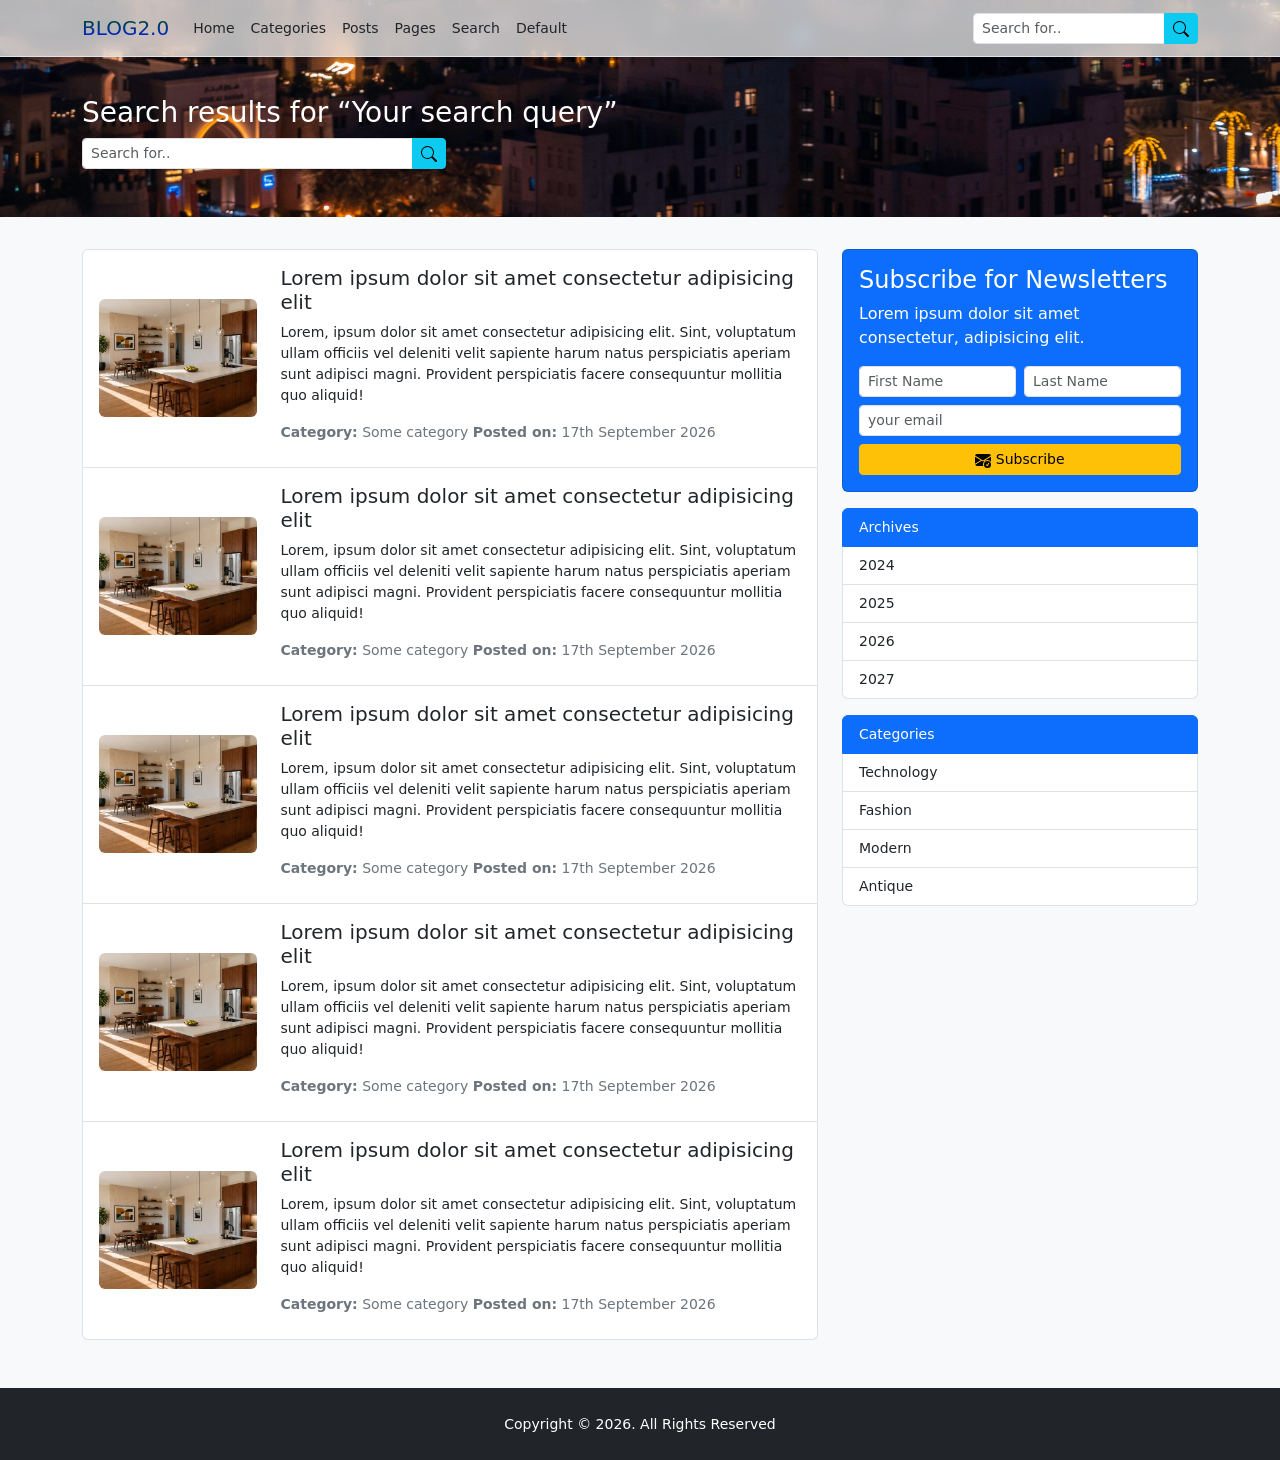
<file: Search.html>
<!DOCTYPE html>
<html lang="en">
<head>
    <meta charset="UTF-8">
    <meta name="viewport" content="width=device-width, initial-scale=1.0">
    <title>Home Template</title>
<script src="https://cdn.jsdelivr.net/npm/bootstrap@5.3.8/dist/js/bootstrap.bundle.min.js"></script>
<link rel="stylesheet" href="https://cdn.jsdelivr.net/npm/bootstrap@5.3.8/dist/css/bootstrap.min.css">
<link rel="stylesheet" href="style.css">

</head>
<body class="bg-light">
   <!-- navbar -->
    <nav class="navbar navbar-expand-lg bg-white 
    small border-bottom shadow-sm fixed-top custom-nav" style="--bs-bg-opacity: .7;">
    <div class="container">
    <a href="index.html" class="navbar-brand">
    <span class="brand-style brand-gradient">
    BLOG2.0
    </span>
    </a>
    <button
    type="button"
    class="navbar-toggler"
    data-bs-toggle="collapse"
    data-bs-target="#blog-navbar"
    aria-controls="blog-navbar"
    aria-expanded="false"
    aria-label="toggle navigation">
    <span class="navbar-toggler-icon"></span>
    </button>
    <div class="collapse navbar-collapse" id="blog-navbar">
     <ul class="navbar-nav me-auto mb-2 mb-lg-0">
    <li class="nav-item">
    <a href="index.html" class="nav-link text-dark">Home</a>
    </li>
    <li class="nav-item">
    <a href="Default.html" class="nav-link text-dark">Categories</a>
    </li>
    <li class="nav-item">
    <a href="Posts.html" class="nav-link text-dark">Posts</a>
    </li>
    <li class="nav-item">
    <a href="Page.html" class="nav-link text-dark">Pages</a>
    </li>
    <li class="nav-item">
    <a href="Search.html" class="nav-link text-dark">Search</a>
    </li>
    <li class="nav-item">
    <a href="Default.html" class="nav-link text-dark">Default</a>
    </li>
     </ul>
     <form class="d-flex" role="search">
        <div class="input-group">
        <input type="search" class="form-control form-control-sm" placeholder="Search for..">
        <button type="submit" class="btn btn-sm btn-info">
            <svg xmlns="http://www.w3.org/2000/svg" width="16" height="16" fill="currentColor" class="bi bi-search" viewBox="0 0 16 16">
            <path d="M11.742 10.344a6.5 6.5 0 1 0-1.397 1.398h-.001q.044.06.098.115l3.85 3.85a1 1 0 0 0 1.415-1.414l-3.85-3.85a1 1 0 0 0-.115-.1zM12 6.5a5.5 5.5 0 1 1-11 0 5.5 5.5 0 0 1 11 0"/>
            </svg>
            </button>
        </div>
     </form>
    </div>
    </div>
    </nav>
   <!-- navbar -->

  <!-- Page Header -->
    <header class="main-page-header py-5 mb-3">
    <div class="container">
    <div class="row">
    <div class="col-md-6">
    <div class="page-header-holder mt-5 text-white">
    <h1 class="fs-3">Search results for <q>Your search query</q></h1>

    <form class="d-flex col-md-8" role="search">
        <div class="input-group">
        <input type="search" class="form-control form-control-sm" placeholder="Search for..">
        <button type="submit" class="btn btn-sm btn-info">
            <svg xmlns="http://www.w3.org/2000/svg" width="16" height="16" fill="currentColor" class="bi bi-search" viewBox="0 0 16 16">
            <path d="M11.742 10.344a6.5 6.5 0 1 0-1.397 1.398h-.001q.044.06.098.115l3.85 3.85a1 1 0 0 0 1.415-1.414l-3.85-3.85a1 1 0 0 0-.115-.1zM12 6.5a5.5 5.5 0 1 1-11 0 5.5 5.5 0 0 1 11 0"/>
            </svg>
            </button>
        </div>
     </form>
    
    </div>
    </div>
    </div>
    </div>
    </header>
   <!-- Page Header -->

   <!-- Post Loop -->
    <section class="post-loop py-3 mb-3">
    <div class="container">
    <div class="row">
    <div class="col-md-8">
    <div class="list-group mb-3">
    <a href="#" class="list-group-item list-group-item-action text-dark">
    <article class="row align-items-center">
    <div class="col-md-3">
    <img src="IMG/mid-century-sheet.webp" alt="" class="img-fluid rounded">
    </div>
    <div class="col-md-9">
    <h3 class="fs-5 mt-2">Lorem ipsum dolor sit amet consectetur adipisicing elit</h3>
    <p class="fw-light small">Lorem, ipsum dolor sit amet consectetur adipisicing elit. Sint, voluptatum ullam officiis vel deleniti velit sapiente harum natus perspiciatis aperiam sunt adipisci magni. Provident perspiciatis facere consequuntur mollitia quo aliquid!</p>
    <p class="text-secondary small">
    <strong>Category:</strong> Some category
    <strong>Posted on:</strong> 17th September 2026
    </p>
    </div>
    </article>
    </a>

    <a href="#" class="list-group-item list-group-item-action text-dark">
    <article class="row align-items-center">
    <div class="col-md-3">
    <img src="IMG/mid-century-sheet.webp" alt="" class="img-fluid rounded">
    </div>
    <div class="col-md-9">
    <h3 class="fs-5 mt-2">Lorem ipsum dolor sit amet consectetur adipisicing elit</h3>
    <p class="fw-light small">Lorem, ipsum dolor sit amet consectetur adipisicing elit. Sint, voluptatum ullam officiis vel deleniti velit sapiente harum natus perspiciatis aperiam sunt adipisci magni. Provident perspiciatis facere consequuntur mollitia quo aliquid!</p>
    <p class="text-secondary small">
    <strong>Category:</strong> Some category
    <strong>Posted on:</strong> 17th September 2026
    </p>
    </div>
    </article>
    </a>

    <a href="#" class="list-group-item list-group-item-action text-dark">
    <article class="row align-items-center">
    <div class="col-md-3">
    <img src="IMG/mid-century-sheet.webp" alt="" class="img-fluid rounded">
    </div>
    <div class="col-md-9">
    <h3 class="fs-5 mt-2">Lorem ipsum dolor sit amet consectetur adipisicing elit</h3>
    <p class="fw-light small">Lorem, ipsum dolor sit amet consectetur adipisicing elit. Sint, voluptatum ullam officiis vel deleniti velit sapiente harum natus perspiciatis aperiam sunt adipisci magni. Provident perspiciatis facere consequuntur mollitia quo aliquid!</p>
    <p class="text-secondary small">
    <strong>Category:</strong> Some category
    <strong>Posted on:</strong> 17th September 2026
    </p>
    </div>
    </article>
    </a>

    <a href="#" class="list-group-item list-group-item-action text-dark">
    <article class="row align-items-center">
    <div class="col-md-3">
    <img src="IMG/mid-century-sheet.webp" alt="" class="img-fluid rounded">
    </div>
    <div class="col-md-9">
    <h3 class="fs-5 mt-2">Lorem ipsum dolor sit amet consectetur adipisicing elit</h3>
    <p class="fw-light small">Lorem, ipsum dolor sit amet consectetur adipisicing elit. Sint, voluptatum ullam officiis vel deleniti velit sapiente harum natus perspiciatis aperiam sunt adipisci magni. Provident perspiciatis facere consequuntur mollitia quo aliquid!</p>
    <p class="text-secondary small">
    <strong>Category:</strong> Some category
    <strong>Posted on:</strong> 17th September 2026
    </p>
    </div>
    </article>
    </a>

    <a href="#" class="list-group-item list-group-item-action text-dark">
    <article class="row align-items-center">
    <div class="col-md-3">
    <img src="IMG/mid-century-sheet.webp" alt="" class="img-fluid rounded">
    </div>
    <div class="col-md-9">
    <h3 class="fs-5 mt-2">Lorem ipsum dolor sit amet consectetur adipisicing elit</h3>
    <p class="fw-light small">Lorem, ipsum dolor sit amet consectetur adipisicing elit. Sint, voluptatum ullam officiis vel deleniti velit sapiente harum natus perspiciatis aperiam sunt adipisci magni. Provident perspiciatis facere consequuntur mollitia quo aliquid!</p>
    <p class="text-secondary small">
    <strong>Category:</strong> Some category
    <strong>Posted on:</strong> 17th September 2026
    </p>
    </div>
    </article>
    </a>

    </div>
    </div>
    <div class="col-md-4">
    <div class="card text-bg-primary mb-3">
    <div class="card-body">
    <h3 class="fs-4">Subscribe for Newsletters</h3>
    <p>Lorem ipsum dolor sit amet consectetur, adipisicing elit.</p>
    <form>
    <div class="row gx-2">
    <div class="col-md-6">
    <div class="mb-2">
    <input type="text" class="form-control form-control-sm" placeholder="First Name" required>
    </div>
    </div>

    <div class="col-md-6">
    <div class="mb-2">
    <input type="text" class="form-control form-control-sm" placeholder="Last Name" required>
    </div>
    </div>

    <div class="col-md-12">
    <div class="mb-2">
    <input type="email" class="form-control form-control-sm" placeholder="your email" required>
    </div>
    </div>

    <div class="col-md-12">
    <div class="d-grid">
    <button
    type="submit"
    class="btn btn-warning btn-sm">
    <svg xmlns="http://www.w3.org/2000/svg" width="16" height="16" fill="currentColor" class="bi bi-envelope-check-fill" viewBox="0 0 16 16">
  <path d="M.05 3.555A2 2 0 0 1 2 2h12a2 2 0 0 1 1.95 1.555L8 8.414zM0 4.697v7.104l5.803-3.558zM6.761 8.83l-6.57 4.026A2 2 0 0 0 2 14h6.256A4.5 4.5 0 0 1 8 12.5a4.49 4.49 0 0 1 1.606-3.446l-.367-.225L8 9.586zM16 4.697v4.974A4.5 4.5 0 0 0 12.5 8a4.5 4.5 0 0 0-1.965.45l-.338-.207z"/>
  <path d="M16 12.5a3.5 3.5 0 1 1-7 0 3.5 3.5 0 0 1 7 0m-1.993-1.679a.5.5 0 0 0-.686.172l-1.17 1.95-.547-.547a.5.5 0 0 0-.708.708l.774.773a.75.75 0 0 0 1.174-.144l1.335-2.226a.5.5 0 0 0-.172-.686"/>
    </svg>
    Subscribe
    </button>
    </div>
    </div>

    </div>
    </form>
    </div>
    </div>
    <ul class="list-group small mb-3 small">
    <li class="list-group-item active">Archives</li>
    <li class="list-group-item list-group-item-action">
    <a href="#" class="text-decoration-none text-dark">2024</a>
    </li>

    <li class="list-group-item list-group-item-action">
    <a href="#" class="text-decoration-none text-dark">2025</a>
    </li>

    <li class="list-group-item list-group-item-action">
    <a href="#" class="text-decoration-none text-dark">2026</a>
    </li>

    <li class="list-group-item list-group-item-action">
    <a href="#" class="text-decoration-none text-dark">2027</a>
    </li>

    </ul>

    <ul class="list-group small mb-3 small">
    <li class="list-group-item active">Categories</li>
    <li class="list-group-item list-group-item-action">
    <a href="#" class="text-decoration-none text-dark">Technology</a>
    </li>

    <li class="list-group-item list-group-item-action">
    <a href="#" class="text-decoration-none text-dark">Fashion</a>
    </li>

    <li class="list-group-item list-group-item-action">
    <a href="#" class="text-decoration-none text-dark">Modern</a>
    </li>

    <li class="list-group-item list-group-item-action">
    <a href="#" class="text-decoration-none text-dark">Antique</a>
    </li>

    </ul>

    </div>
    </div>
    </div>
    </section>
   <!-- Post Loop -->
      
    <!-- Blog Footer -->
    <footer class="main-footer text-bg-dark p-4 text-center">
    <p class="m-0"><small>Copyright &copy; 2026. All Rights Reserved</small></p>
    </footer>
    <!-- Blog Footer -->
  </body>
</html>
</file>
<file: style.css>
.brand-gradient {
        background: #2d01cf;
background: linear-gradient(to top, #0119ec 0%, #005018 100%);
    -webkit-background-clip: text;
-webkit-text-fill-color: transparent;
    }
    .vr {
        color: white;
    }
.banner-holder, .main-page-header{
    background-image: url(IMG/banner.jpg);
    background-size: cover;
    background-position: bottom;
}
.custom-nav {
    backdrop-filter: blur(8px);
}
</file>
